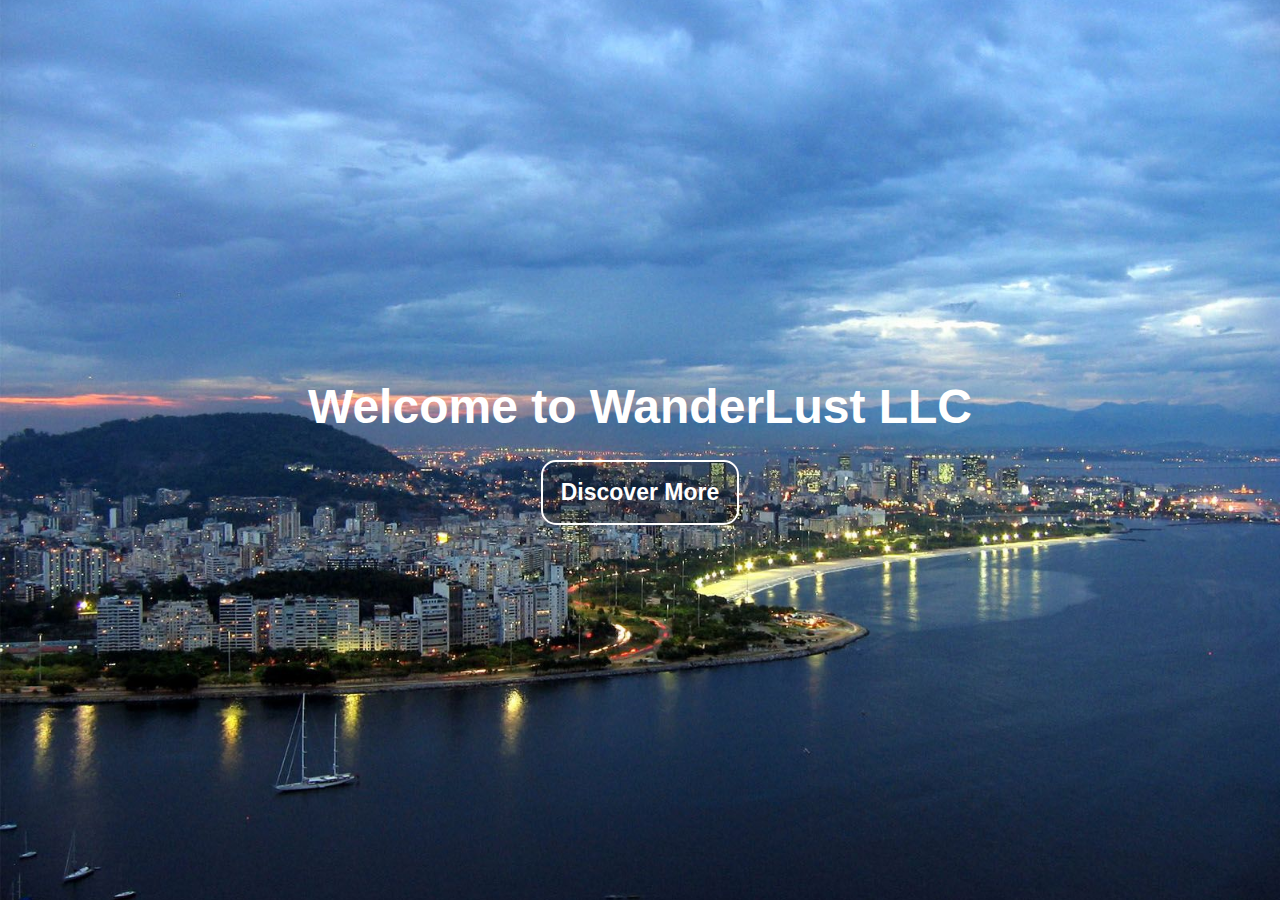
<file: index.html>
<!DOCTYPE html>
<html lang="en">
<head>
    <meta charset="UTF-8">
    <meta name="viewport" content="width=device-width, initial-scale=1.0">
    <link rel="stylesheet" href="rwstyle.css">
    <title>WanderLust_LLC Landing</title>
</head>
<body>
    <header id="head">
        <h1>Welcome to WanderLust LLC</h1>
        <a class="open" href="docs/B_home.html">Discover More</a>
    </header>
    
</body>
</html>
</file>
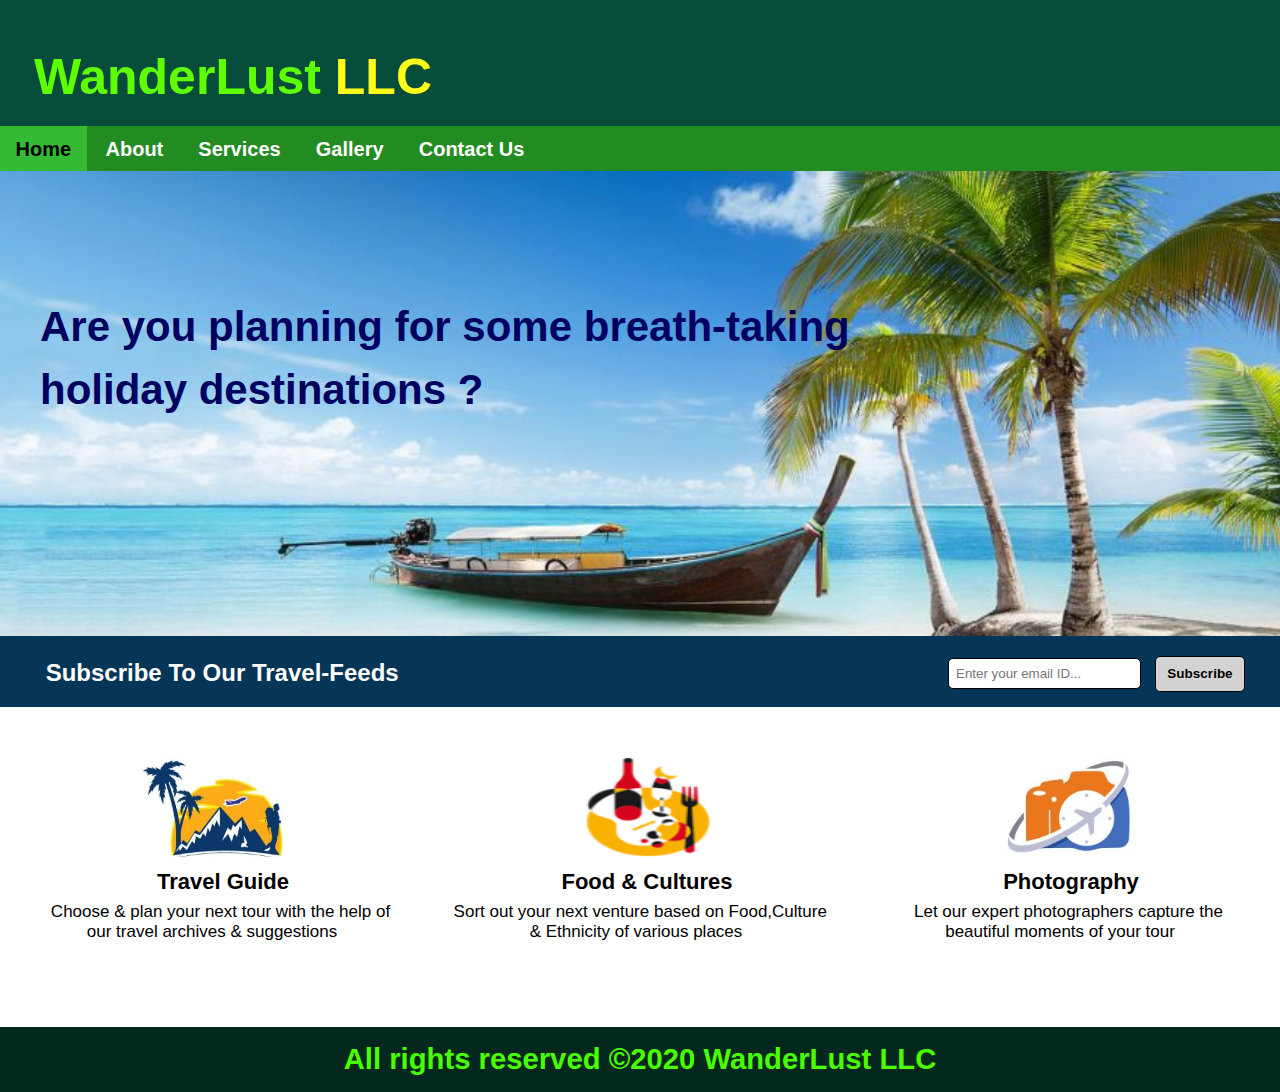
<file: docs/B_home.html>
<!DOCTYPE html>
<html lang="en">
<head>
    <meta charset="UTF-8">
    <meta name="viewport" content="width=device-width, initial-scale=1.0">
    <meta http-equiv="X-UA-Compatible" content="ie=edge">
    <link rel="stylesheet" href="../rwstyle.css">
    <title>WanderLust LLC_Home</title>
</head>
<body>
    <header id="main-header">
        <h1>&nbsp;WanderLust <span id="span">LLC</span></h1>
    </header>
    
    <nav id="main-nav">
        <ul>
            <li class="current"><a href="B_home.html"> &ensp; Home &ensp;</a></li>
            <li><a href="C_about.html">&ensp; About &ensp;</a></li>
            <li><a href="D_services.html">&ensp; Services &ensp;</a></li>
            <li><a href="E_gallery.html">&ensp; Gallery &ensp;</a></li>
            <li><a href="F_contact.html">&ensp; Contact Us &ensp;</a></li>
         </ul>
    </nav>

    <section id="showcase">
        <div class="container">
            <p> Are you planning for some breath-taking  <br> holiday destinations ?</p>
        </div>
    </section>

    <section>
        <div class="section">
        <h2>&emsp; Subscribe To Our Travel-Feeds </h2> 
        <form>
            &emsp;
            <input type="email" name=" " placeholder="Enter your email ID...">
            <button class="button1">Subscribe</button>
        </form>
        </div>
    </section>

    <section id="mainsec">
        <div class="cont">
            &emsp;<img class="img" src="../pics/travel.jpg">
            <h3>&emsp;Travel Guide</h3>
            <p class="p">&emsp;Choose & plan your next tour with the help of our travel archives & suggestions</p>
        </div>

        <div class="cont">
            &emsp;<img class="img" src="../pics/food1.jpg">
            <h3>&emsp;Food & Cultures</h3>
            <p class="p">&ensp;Sort out your next venture based on Food,Culture & Ethnicity of various places</p>
        </div>

        <div class="cont">
            &emsp;<img class="img" src="../pics/photo.jpg">
            <h3>&emsp;Photography</h3>
            <p class="p">&emsp;Let our expert photographers capture the beautiful moments of your tour</p>
        </div>    
    </section>
    <div style="margin-top: 320px"></div>
    <footer class="footer"><h3> All rights reserved &copy;2020 WanderLust LLC</h3></footer>
</body>
</html>
</file>
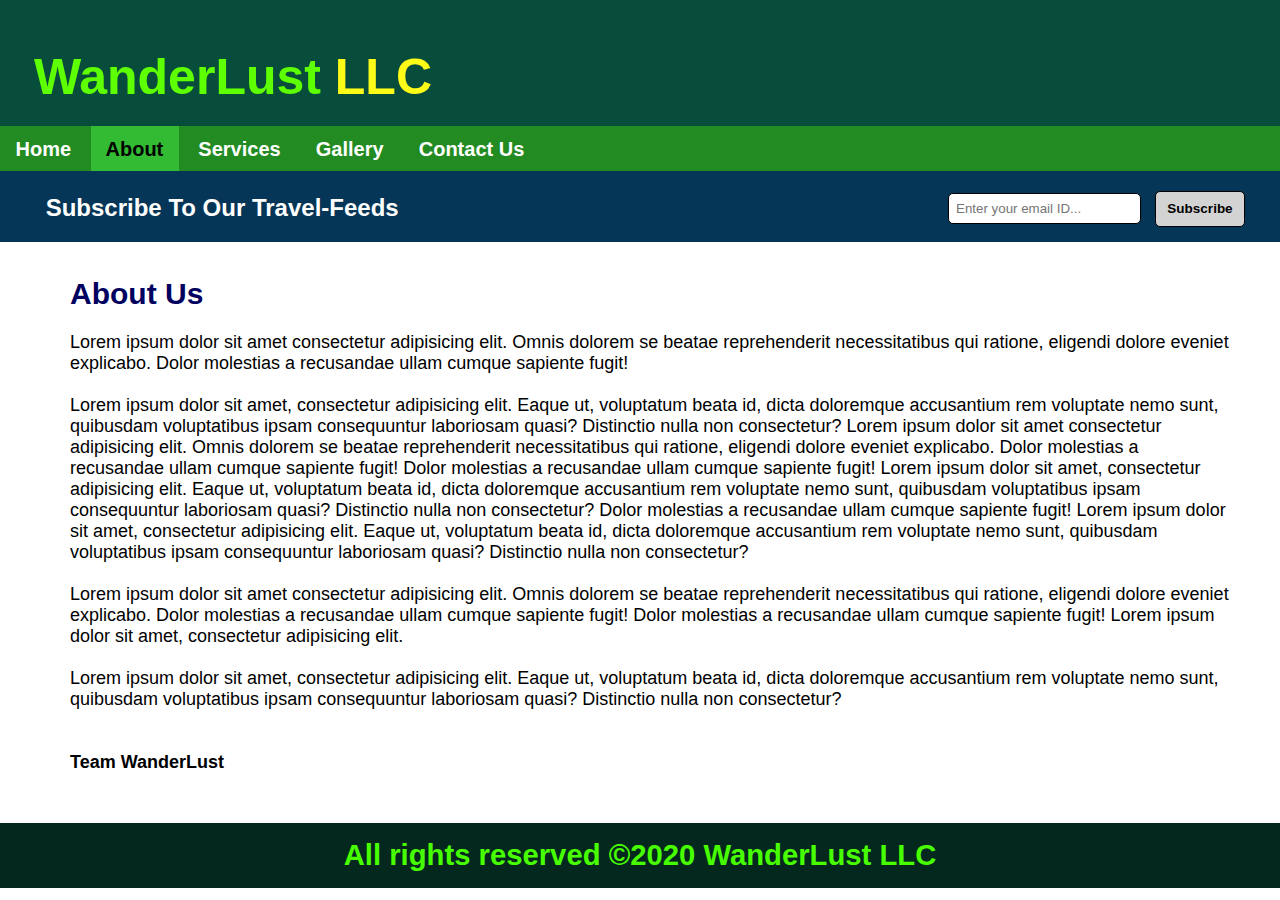
<file: docs/C_about.html>
<!DOCTYPE html>
<html lang="en">
<head>
    <meta charset="UTF-8">
    <meta name="viewport" content="width=device-width, initial-scale=1.0">
    <meta http-equiv="X-UA-Compatible" content="ie=edge">
    <link rel="stylesheet" href="../rwstyle.css">
    <title>WanderLust LLC_About</title>
</head>
<body>
    <header id="main-header">
        <h1>&nbsp;WanderLust <span id="span">LLC</span></h1>
    </header>
    
    <nav id="main-nav">
        <ul>
            <li><a href="B_home.html"> &ensp; Home &ensp;</a></li>
            <li class="current"><a href="C_about.html">&ensp; About &ensp;</a></li>
            <li><a href="D_services.html">&ensp; Services &ensp;</a></li>
            <li><a href="E_gallery.html">&ensp; Gallery &ensp;</a></li>
            <li><a href="F_contact.html">&ensp; Contact Us &ensp;</a></li>
         </ul>
    </nav>

    <section>
        <div class="section">
        <h2>&emsp; Subscribe To Our Travel-Feeds </h2> 
        <form>
            &emsp;<input type="email" name=" " placeholder="Enter your email ID...">
            <button class="button1">Subscribe</button>
        </form>
        </div>
    </section>

    <section class="about">
        <h2>About Us</h2>
        <br>
        <div class="abouttxt">
        <p>
            Lorem ipsum dolor sit amet consectetur adipisicing elit. Omnis dolorem se
            beatae reprehenderit necessitatibus qui ratione, eligendi dolore eveniet explicabo. 
            Dolor molestias a recusandae ullam cumque sapiente fugit!
            <br><br>
            Lorem ipsum dolor sit amet, consectetur adipisicing elit. Eaque ut, voluptatum beata
            id, dicta doloremque accusantium rem voluptate nemo sunt, quibusdam voluptatibus ipsam 
            consequuntur laboriosam quasi? Distinctio nulla non consectetur?
            Lorem ipsum dolor sit amet consectetur adipisicing elit. Omnis dolorem se
            beatae reprehenderit necessitatibus qui ratione, eligendi dolore eveniet explicabo. 
            Dolor molestias a recusandae ullam cumque sapiente fugit!
            Dolor molestias a recusandae ullam cumque sapiente fugit!
            Lorem ipsum dolor sit amet, consectetur adipisicing elit. Eaque ut, voluptatum beata
            id, dicta doloremque accusantium rem voluptate nemo sunt, quibusdam voluptatibus ipsam 
            consequuntur laboriosam quasi? Distinctio nulla non consectetur?
            Dolor molestias a recusandae ullam cumque sapiente fugit!
            Lorem ipsum dolor sit amet, consectetur adipisicing elit. Eaque ut, voluptatum beata
            id, dicta doloremque accusantium rem voluptate nemo sunt, quibusdam voluptatibus ipsam 
            consequuntur laboriosam quasi? Distinctio nulla non consectetur?
            <br><br>
            Lorem ipsum dolor sit amet consectetur adipisicing elit. Omnis dolorem se
            beatae reprehenderit necessitatibus qui ratione, eligendi dolore eveniet explicabo. 
            Dolor molestias a recusandae ullam cumque sapiente fugit!
            Dolor molestias a recusandae ullam cumque sapiente fugit!
            Lorem ipsum dolor sit amet, consectetur adipisicing elit. 
            <br><br>
            Lorem ipsum dolor sit amet, consectetur adipisicing elit. Eaque ut, voluptatum beata
            id, dicta doloremque accusantium rem voluptate nemo sunt, quibusdam voluptatibus ipsam 
            consequuntur laboriosam quasi? Distinctio nulla non consectetur?
        </p>
        <br><br>
        <p><strong>Team WanderLust</strong></p>
        </div>
    </section>
    <footer class="footerabout"><h3>All rights reserved &copy;2020 WanderLust LLC</h3></footer>
</body>
</html>
</file>
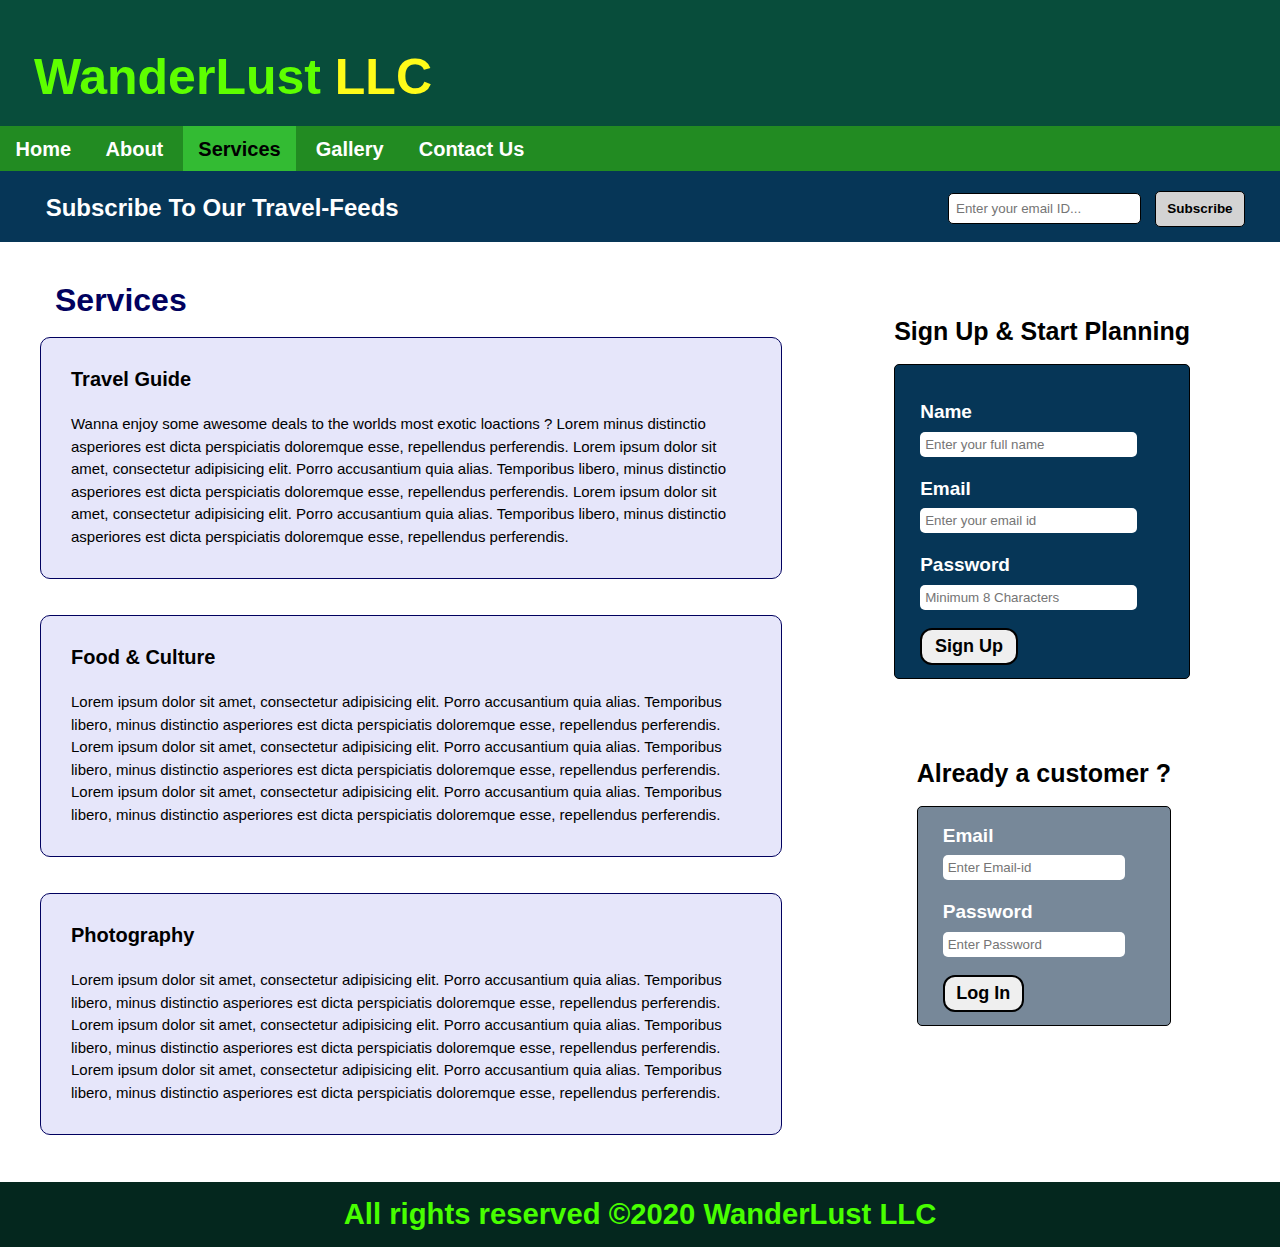
<file: docs/D_services.html>
<!DOCTYPE html>
<html lang="en">
<head>
    <meta charset="UTF-8">
    <meta name="viewport" content="width=device-width, initial-scale=1.0">
    <meta http-equiv="X-UA-Compatible" content="ie=edge">
    <link rel="stylesheet" href="../rwstyle.css">
    <title>WanderLust LLC_Services</title>
</head>
<body>
    <header id="main-header">
        <h1>&nbsp;WanderLust <span id="span">LLC</span></h1>
    </header>
    
    <nav id="main-nav">
        <ul>
            <li><a href="B_home.html"> &ensp; Home &ensp;</a></li>
            <li><a href="C_about.html">&ensp; About &ensp;</a></li>
            <li class="current"><a href="D_services.html">&ensp; Services &ensp;</a></li>
            <li><a href="E_gallery.html">&ensp; Gallery &ensp;</a></li>
            <li><a href="F_contact.html">&ensp; Contact Us &ensp;</a></li>
         </ul>
    </nav>

    <section>
        <div class="section">
        <h2>&emsp; Subscribe To Our Travel-Feeds </h2> 
        <form>
            &emsp;<input type="email" name=" " placeholder="Enter your email ID...">
            <button class="button1">Subscribe</button>
        </form>
        </div>
    </section>

    <section class="services">
        <h1>Services</h1>
        <br>
        <article class="p">
            <ul>
                <li>
                    <h3>Travel Guide</h3>
                    <br>
                    <p> Wanna enjoy some awesome deals to the worlds most exotic loactions ? 
                        Lorem minus distinctio asperiores est dicta perspiciatis doloremque esse, repellendus perferendis. 
                        Lorem ipsum dolor sit amet, consectetur adipisicing elit. Porro accusantium quia alias. Temporibus libero, 
                        minus distinctio asperiores est dicta perspiciatis doloremque esse, repellendus perferendis.
                        Lorem ipsum dolor sit amet, consectetur adipisicing elit. Porro accusantium quia alias. Temporibus libero, 
                        minus distinctio asperiores est dicta perspiciatis doloremque esse, repellendus perferendis.
                    </p>
                </li>
                
                <br><br>

                <li>
                    <h3>Food & Culture</h3>
                    <br>
                    <p> Lorem ipsum dolor sit amet, consectetur adipisicing elit. Porro accusantium quia alias. Temporibus libero, 
                        minus distinctio asperiores est dicta perspiciatis doloremque esse, repellendus perferendis.
                        Lorem ipsum dolor sit amet, consectetur adipisicing elit. Porro accusantium quia alias. Temporibus libero, 
                        minus distinctio asperiores est dicta perspiciatis doloremque esse, repellendus perferendis.
                        Lorem ipsum dolor sit amet, consectetur adipisicing elit. Porro accusantium quia alias. Temporibus libero, 
                        minus distinctio asperiores est dicta perspiciatis doloremque esse, repellendus perferendis.
                    </p>
                </li>

                <br><br>

                <li>
                    <h3>Photography</h3>
                    <br>
                    <p> Lorem ipsum dolor sit amet, consectetur adipisicing elit. Porro accusantium quia alias. Temporibus libero, 
                        minus distinctio asperiores est dicta perspiciatis doloremque esse, repellendus perferendis.
                        Lorem ipsum dolor sit amet, consectetur adipisicing elit. Porro accusantium quia alias. Temporibus libero, 
                        minus distinctio asperiores est dicta perspiciatis doloremque esse, repellendus perferendis.
                        Lorem ipsum dolor sit amet, consectetur adipisicing elit. Porro accusantium quia alias. Temporibus libero, 
                        minus distinctio asperiores est dicta perspiciatis doloremque esse, repellendus perferendis. 
                    </p>
                </li>
            </ul>
        </article>
    </section>

    <aside class="sidebar">
        <h3>Sign Up & Start Planning</h3>
        <br>
        <form class="sideform">
            <br>
            <div>
                <label>Name</label>
                <input type="name" placeholder="Enter your full name">
            </div>
            <br>
            <div>
                <label>Email</label>
                <input type="email" placeholder="Enter your email id">
            </div>
            <br>
            <div>
                <label>Password</label>
                <input type="password" placeholder="Minimum 8 Characters">
            </div>
           <br>
            <div>
                <input class="button" type="submit" value="Sign Up">
            </div>
            
        </form>
    </aside>

    <aside class="sidebar2">
        <h3>Already a customer ?</h3>
        <br>
        <form class="sideform2">
            <div>
                <label>Email</label>
                <input type="email" placeholder="Enter Email-id">
            </div>
            <br>
            <div>
                <label>Password</label>
                <input type="password" placeholder="Enter Password">
            </div>
            <br>
            <div>
                <input class="button" type="submit" value="Log In">
            </div>
        </form>
    </aside>
    <div class="ser"></div>
    <footer class="footer-ser"><h3>All rights reserved &copy;2020 WanderLust LLC</h3></footer>
</body>
</html>
</file>
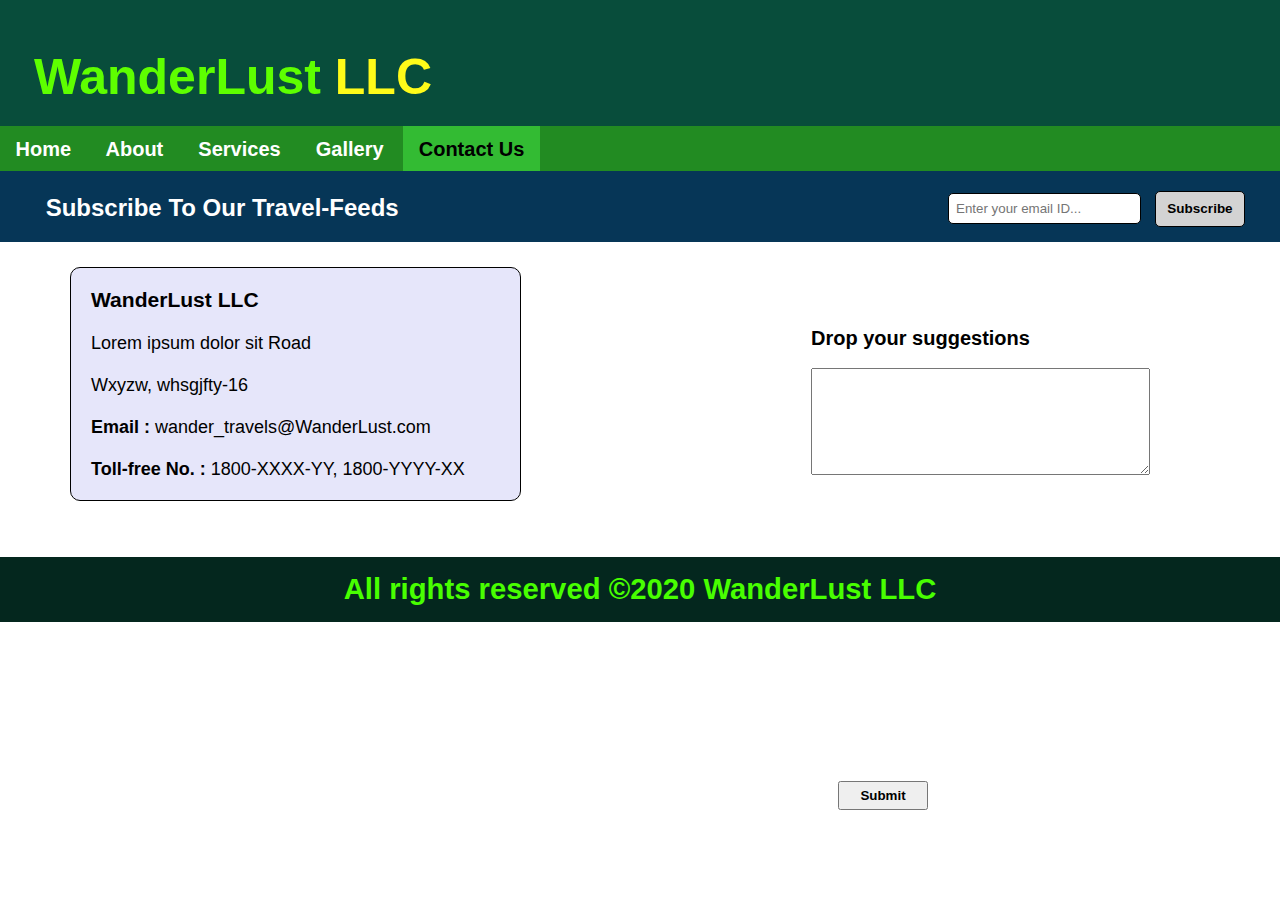
<file: docs/F_contact.html>
<!DOCTYPE html>
<html lang="en">
<head>
    <meta charset="UTF-8">
    <meta name="viewport" content="width=device-width, initial-scale=1.0">
    <meta http-equiv="X-UA-Compatible" content="ie=edge">
    <link rel="stylesheet" href="../rwstyle.css">
    <title>WanderLust LLC_Contact Us</title>
</head>
<body>
    <header id="main-header">
        <h1>&nbsp;WanderLust <span id="span">LLC</span></h1>
    </header>
    
    <nav id="main-nav">
        <ul>
            <li><a href="B_home.html"> &ensp; Home &ensp;</a></li>
            <li><a href="C_about.html">&ensp; About &ensp;</a></li>
            <li><a href="D_services.html">&ensp; Services &ensp;</a></li>
            <li><a href="E_gallery.html">&ensp; Gallery &ensp;</a></li>
            <li class="current"><a href="F_contact.html">&ensp; Contact Us &ensp;</a></li>
         </ul>
    </nav>

    <section>
        <div class="section">
        <h2>&emsp; Subscribe To Our Travel-Feeds </h2> 
        <form>
            &emsp;<input type="email" name=" " placeholder="Enter your email ID...">
            <button class="button1">Subscribe</button>
        </form>
        </div>
    </section>

    <section class="aboutct">
       <h3>WanderLust LLC</h3>
       <br>
       <p>Lorem ipsum dolor sit Road</p>
       <br>
       <p>Wxyzw, whsgjfty-16</p>
       <br>
       <p><strong>Email :</strong> wander_travels@WanderLust.com</p>
       <br>
       <p><strong>Toll-free No. : </strong>1800-XXXX-YY, 1800-YYYY-XX</p>
    </section>
    
    <aside class="asd">
        <h3><strong>Drop your suggestions</strong></h3> <br>
        <textarea name="" id="asdid" cols="40" rows="7" placeholder=""></textarea>
    </aside>
    <button class="button2"> <strong>Submit</strong> </button>

    <footer class="footerct"><h3>All rights reserved &copy;2020 WanderLust LLC</h3></footer>
</body>
</html>
</file>
<file: rwstyle.css>
*{
    margin: 0px;
    padding: 0px;
}

#head{ 
    background-image: url(pics/lp1.jpg);
    background-position: center;
    background-size: cover;
    height: 100vh;

    display: flex;
    flex-direction: column;
    justify-content: center;
    align-items: center;

    font-size: 18px;
    font-family: 'Lucida Sans', 'Lucida Sans Regular', 'Lucida Grande', 'Lucida Sans Unicode', Geneva, Verdana, sans-serif;
    font-weight: bold;
    color: white;
    line-height: 1.6em;
}

#head h1{
    font-size: 48px;
    font-weight: bolder;
    padding: 18px;
   
}


#head a{
    color: white;
    font-weight: bolder;
    font-size: 23px;
    text-decoration: none;
    border: 2px solid white;
    border-radius: 15px;
    margin-top: 20px;
    padding: 12px 18px 12px 18px;
    line-height: 1.6em;
    background: rgba(0,0,0,0.25);
}

#head a:hover{
    background: rgba(0,0,0,0.55);
}

#main-header{
    padding:20px;
    text-align: left;
    font-family: 'Franklin Gothic Medium', 'Arial Narrow', Arial, sans-serif;
    font-size: 25px;
    color: rgb(94, 255, 0);
    background-color: rgb(8, 77, 59);
}

#span{
    color: rgb(255, 251, 25);
}

#main-header h1{
    margin-top: 7.5px;
    padding-top: 20px;
}

#main-nav{
    background-color: forestgreen;
}

#main-nav ul{
    list-style: none;

}

#main-nav li{
    display: inline-block;
    padding: 12.5px 0px 10px 0px;
}

#main-nav a{
    color:white;
    text-decoration: none; 
    text-decoration: solid; 
    font-weight: bold;
    font-size: 20px;
    font-family: Arial, Helvetica, sans-serif
}

#main-nav li:hover{
    background-color: rgb(51, 187, 51);
}

#main-nav .current a{
    color:black;
}

#main-nav .current {
    background-color: rgb(51, 187, 51);
}

#main-nav a:hover{
    color: black;
}


#showcase{
    background-image: url(pics/bch.jpg);
    min-height: 465px;
    background-repeat: no-repeat;
    background-size: cover;
    background-position: center bottom;
    
}

.container{
    text-align: left ;
    min-width: 200px;
    font-size: 42px;
    line-height: 1.5em;
    font-weight: bold;
    font-family: Arial, Helvetica, sans-serif;
    font-weight: bolder;
    color: rgb(1, 1, 95);
    position: absolute;
    top: 295px;
    left: 40px;
}

.section{
    background-color: rgb(6, 54, 87);
    padding: 15px;
    margin: auto;
    overflow: hidden;
}

.section h2{
    font-family: 'Lucida Sans', 'Lucida Sans Regular', 'Lucida Grande', 'Lucida Sans Unicode', Geneva, Verdana, sans-serif;
    color: white;
    float:left;
    padding: 8px 300px 0px 0px;
    
}

.section form{
    float: inline-end;
    padding: 5px 20px 0 0;
}

.section input[type="email"]{
    padding:7px;
    min-width:25%;
    border: solid 1px black;
    border-radius: 5px;
}

.section button{
    padding:7px;
    width:8%;
    border: ridge 0.8px black;
    border-radius: 5px;
    background: lightgrey;
    font-family: 'Lucida Sans', 'Lucida Sans Regular', 'Lucida Grande', 'Lucida Sans Unicode', Geneva, Verdana, sans-serif;
    font-weight: bolder;
    font-size: 13.5px;
    line-height: 20px;
}

.button1{
    margin-left: 10px;
    min-width: 90px;
}

#mainsec{
    margin-top: 30px;
}

#mainsec .cont{
    float: left;
    width: 30%;
    padding:20px;
    text-align: center;
}

.img{
    width:160px;
    height:100px;
}

.cont{
    font-size: 17px;
    font-family: 'Segoe UI', Tahoma, Geneva, Verdana, sans-serif;
    
}

.cont h3{
    padding:7px;
    font-size: 22px;
}

.footer,.footer-ser{
    margin-top: 270px;
    font-family: 'Lucida Sans', 'Lucida Sans Regular', 'Lucida Grande', 'Lucida Sans Unicode', Geneva, Verdana, sans-serif;
    text-align: center;
    padding:25px;
    line-height: 15px;
    font-size: 25px;
    color: rgb(72, 255, 0);
    background-color: rgb(4, 39, 30);
}

/*PAGE 2: ABOUT*/

.about{
    margin: 35px 50px 0px 70px;
    font-size: 18px;
    font-weight: 400;
    font-family: 'Segoe UI', Tahoma, Geneva, Verdana, sans-serif;
}

.about h2{
    font-family: 'Lucida Sans', 'Lucida Sans Regular', 'Lucida Grande', 'Lucida Sans Unicode', Geneva, Verdana, sans-serif;
    font-size: 30px;
    font-weight: bolder;
    color: rgb(1, 1, 95);
}

.footerabout{
    margin-top: 50px;
    font-family: 'Lucida Sans', 'Lucida Sans Regular', 'Lucida Grande', 'Lucida Sans Unicode', Geneva, Verdana, sans-serif;
    text-align: center;
    padding:25px;
    line-height: 15px;
    font-size: 25px;
    color: rgb(72, 255, 0);
    background-color: rgb(4, 39, 30);
}
/*PAGE 3: SERVICES*/

.services{
    float:left;
    width:58%;
    margin:40px;
}

.services li{
    list-style: none;
    border:solid rgb(1, 1, 95) 1.5px;
    border-style: double;
    border-radius: 10px;
    padding:30px;
    font-size: 15px;
    font-family: Arial, Helvetica, sans-serif;
    line-height: 1.5em;
    font-weight: 500;
    background-color: lavender;
}

.services h1{
    margin-left: 15px;
    font-size: 32px;
    font-family: Arial, Helvetica, sans-serif;
    color: rgb(1, 1, 95);
}
.services h3{
    font-family: 'Lucida Sans', 'Lucida Sans Regular', 'Lucida Grande', 'Lucida Sans Unicode', Geneva, Verdana, sans-serif;
    font-size: 20px;
}

.sidebar{
    margin:50px 65px 0 0;
    float:right;
    padding: 25px; 
}

.sideform{
    border: solid black 1px;
    border-radius: 5px;
    background-color: rgb(6, 54, 87);
    padding: 15px 25px 13px 25px; 
}

.sideform2{
    border: solid black 1px;
    border-radius: 5px;
    background-color: lightslategray;
    padding: 15px 25px 13px 25px; 
}

.sidebar h3,.sidebar2 h3{
    font-size: 25px;
    font-family: 'Lucida Sans', 'Lucida Sans Regular', 'Lucida Grande', 'Lucida Sans Unicode', Geneva, Verdana, sans-serif;
    font-weight: bold;
}

.sidebar label,.sidebar2 label{
    display: block;
    font-weight: bold;
    font-family: Arial, Helvetica, sans-serif;
    font-size: 19px;
    padding-bottom: 5px;
    color: white;
    line-height: 1.5em;
}

.sidebar [type="name"],.sidebar input[type="email"], .sidebar [type="password"],.sidebar2 input[type="email"], .sidebar2 [type="password"]{
    width:85%;
    padding:5px;
    border-radius: 5px;
    border-style: none;
}

.sidebar [type="submit"],.sidebar2 [type="submit"]{
    font-size: 18px;
    font-weight: bold;
    font-family: Arial, Helvetica, sans-serif;
    width:40%;
    padding: 6px;
    border-radius: 12px;
    border-style: double;
}

.sidebar2{
    float: right;
    margin: 55px 109px 0 0;
}

.ser{
    margin-top: 940px;
}

/*PAGE 4: GALLERY*/

.footer-gallery{
    margin-top: 25px;
    font-family: 'Lucida Sans', 'Lucida Sans Regular', 'Lucida Grande', 'Lucida Sans Unicode', Geneva, Verdana, sans-serif;
    text-align: center;
    padding:25px;
    line-height: 15px;
    font-size: 25px;
    color: rgb(72, 255, 0);
    background-color: rgb(4, 39, 30);
}

.slider{
    margin: 15px 0px 0px 255px;
    padding: 0;
    background-color: darkslategrey;
    color: white;
    font-family: 'Lucida Sans', 'Lucida Sans Regular', 'Lucida Grande', 'Lucida Sans Unicode', Geneva, Verdana, sans-serif;
    height: 68vh;
    width: 60vw;
    justify-content: center;
    position: relative;
    border-radius: 20px;
}

.slide{
    position: absolute;
    border-radius: 20px;
    opacity: 0;
    width: 100%;
    height: 100%;
    top: 0;
    left: 0;
    transition: opacity 0.8s ease-in-out 0.3s;
}

.slide .content{
    position: absolute;
    bottom: 55px;
    right: 40px;
    color: white;
}

.slide.curr{
    opacity: 1;
}

.slide:first-child{
    background: url(pics/Thailand.jpg) no-repeat center center/cover;
}
.slide:nth-child(2) {
    background: url(pics/Desert.jpg) no-repeat center center/cover;
}
.slide:nth-child(3) {
    background: url(pics/Amazon\ forest.jpg) no-repeat center center/cover;
}
.slide:nth-child(4) {
    background: url(pics/Tiger.jpg) no-repeat center center/cover;
}
.slide:nth-child(5) {
    background: url(pics/Toronto1.jpg) no-repeat center center/cover;
}

.btns button#left{
    position: absolute;
    top: 60%;
    left: 120px;
}

.btns button#right{
    position: absolute;
    top: 60%;
    right: 120px;
}

.btns button{
    padding: 7px 5px;
    border-radius: 10px;
    border: black solid;
    border-width: 1.5px;
}

.btns button:hover{
    background-color: lightsteelblue;
} 

/* PAGE 5: CONTACT US  */

.footerct{
    margin-top: 315px;
    font-family: 'Lucida Sans', 'Lucida Sans Regular', 'Lucida Grande', 'Lucida Sans Unicode', Geneva, Verdana, sans-serif;
    text-align: center;
    padding:25px;
    line-height: 15px;
    font-size: 25px;
    color: rgb(72, 255, 0);
    background-color: rgb(4, 39, 30);
}

.aboutct{
    float: left;
    margin: 25px 0px 30px 70px;
    padding: 20px 55px 20px 20px;
    font-size: 18px;
    font-weight: 400;
    font-family: 'Segoe UI', Tahoma, Geneva, Verdana, sans-serif;
    border: black solid 1.5px;
    border-radius: 10px;
    background-color: lavender;
}

.asd{
    float: right;
    margin: 85px 130px;
}

.asd h3{
    font-size: 20px;
    font-family: 'Lucida Sans', 'Lucida Sans Regular', 'Lucida Grande', 'Lucida Sans Unicode', Geneva, Verdana, sans-serif;
    font-weight: bold;
    position: relative;
}

.button2{
    padding: 5px 7px 5px 7px;
    min-width: 90px;
    position: absolute;
    bottom: 90px;
    right: 352px;
}

/*Media Queries*/

@media(max-width: 768px)
{   header #main-header,
    header h1,
    nav #main-nav,
    nav li,
    .section h2,
    .section form
    {
        float: none;
        text-align: center;
        width:100%;
    }

    .container{
        margin-top: 150px;
    }
    
    .section form input[type="email"]{
        margin-top: 10px;
    }

    .p{
        float: none;
        width: 99%;
        margin-left: 1px;
    }

    .footer{
        margin-top: -230px;
    }

    .footer-gallery{
        margin-top:60px;
    }

    .footer h3,.footer-gallery h3,.footerabout h3,.footerct h3,.footer-ser h3
    {   font-size: 14px;
        text-align: center;
        width:100%;
    }

    .footerct{
        margin-top: 100px;
    }
    
    .about{
        width: 75%;
    }

    .abouttxt{
        font-size: 16px;
    }
    .services{
        width: 82%;
        float: none;
        position: relative;
    }
    .sidebar{
        width: 88%;
        text-align: center;
        float: left;
        position: absolute;
    }

    .sidebar2{
        position: absolute;
        left: 18%;
        width: 69%;
        margin-top: 500px;   
    }

    .sidebar2 h3{
        font-size: 23px;
    }
    .ser{
        margin-top: 860px;
    }
    #mainsec .cont{
        width:91.5%;
        float: none;
        text-align: center;
    }

    #head h1{
        text-align: center;
        font-size: 35px;
    }

    .about{
        font-size:10px ;
    }

    .aboutct{
        float: none;
        margin-top: 40px;
        width: 62%;
        position: relative;
        right: 9%;
    }

    .asd{
        margin-top: 60px;
        float: none;
        width: 54%;
        text-align: center;
        position: relative;
    }
    
    .asd h3{
        font-size: 16px;
        position: relative;
        right: 20%;
    }
    #asdid{
       position: relative;
       width: 145%;
       right: 45%;
    }

    .button2{
       position: absolute;
       left: 40%;
       bottom: -81%;
    }

    .slider{
        width: 95%;
        margin: 40px 10px 30px 12px;
        position: relative;
    }
    
    .content{
        margin-left: 10px;
    }

    .btns button#left{
        position: relative;
        top: 45%;
        left: 27%;
    }

    .btns button#right{
        position: relative;
        top: 45%;
        left: 33%;
    }
}
</file>
